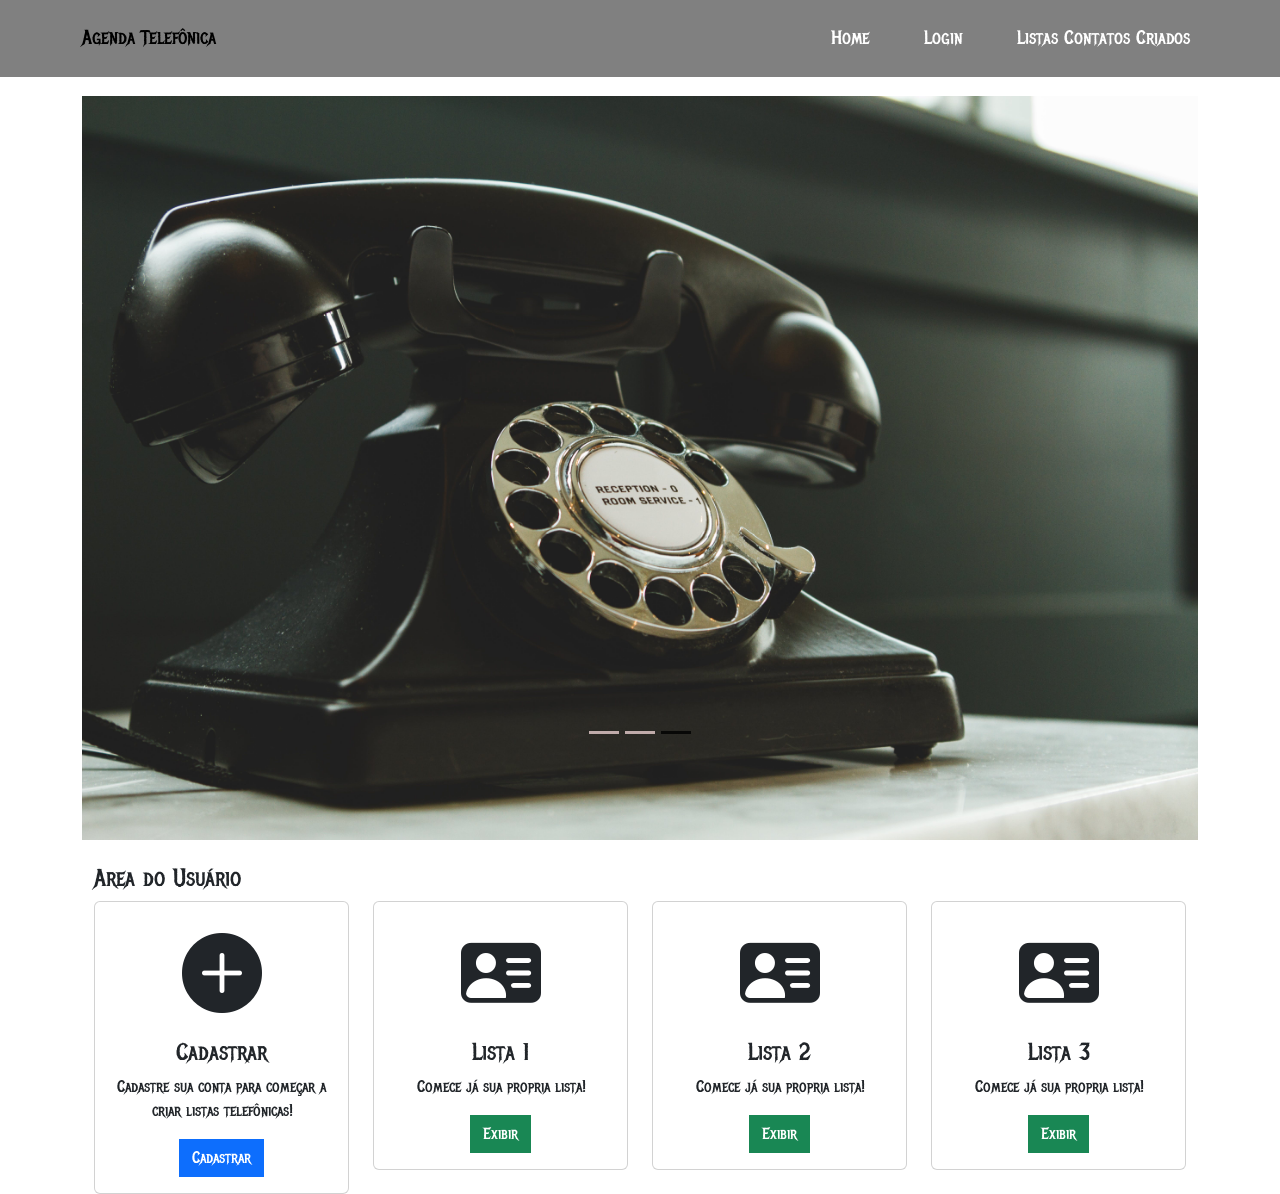
<file: agendacrud-master/index.html>
<!DOCTYPE html>
<html lang="pt-br">

<head>
    <meta charset="UTF-8">
    <meta name="author">
    <meta name="viewport" content="width=device-width, 
        initial-scale=1.0, shrink-to-fit=no">
    <title>Agenda Telefônica</title>

    
    <!-- Google Fonts - Metal Mania -->
    <link rel="preconnect" href="https://fonts.googleapis.com">
    <link rel="preconnect" href="https://fonts.gstatic.com" crossorigin>
    <link
        href="https://fonts.googleapis.com/css2?family=Metal+Mania&family=Nosifer&family=Playpen+Sans:wght@400;500;700&display=swap"
        rel="stylesheet">

    <!-- Bootstrap CSS -->
    <link href="https://cdn.jsdelivr.net/npm/bootstrap@5.3.2/dist/css/bootstrap.min.css" rel="stylesheet"
        integrity="sha384-T3c6CoIi6uLrA9TneNEoa7RxnatzjcDSCmG1MXxSR1GAsXEV/Dwwykc2MPK8M2HN" crossorigin="anonymous">

    <!-- Bootstrap Icons -->
    <link rel="stylesheet" href="https://cdn.jsdelivr.net/npm/bootstrap-icons@1.11.1/font/bootstrap-icons.css">

    <!-- Meu CSS -->
    <link rel="stylesheet" href="css/illegal.css">
</head>

<body>
    <header>
        <!-- Construçã da barra de navegação -->
        <nav class="navbar navbar-expand-lg fixed-top bg-cor-menu">
            <section class="container py-2">
                <a href="" class="navbar-brand">
                  
                    <span>Agenda Telefônica</span>
                </a>

                
                <section class="collapse navbar-collapse" id="navbar-items">
                    <ul class="navbar-nav me-auto mb-0 mb-lg-0">
                        <li class="nav-item"><a href="" class="nav-link">Home</a></li>
                        <li class="nav-item"><a href="" class="nav-link">Login</a></li>
                        <li class="nav-item"><a href="" class="nav-link">Listas Contatos Criados</a></li>
                    </ul>
                </section>
            </section>
        </nav>
    </header>
       
        <!-- Início do slide -->
        <section class="container" id="container-slider">
            <section class="carousel slide" id="slider" data-bs-ride="carousel" data-bs-interval="500">
                <section class="carousel-indicators">

                    <button type="button" class="active" data-bs-target="#slider" data-bs-slide-to="0"
                        aria-current="true" aria-label="Slide 1"></button>

                    <button type="button" data-bs-target="#slider" data-bs-slide-to="1" aria-label="Slide 2"></button>

                    <button type="button" data-bs-target="#slider" data-bs-slide-to="2" aria-label="Slide 3"></button>
                </section>

                <section class="carousel-inner">
                    <section class="carousel-item active">
                        <img src="images/img1.jpg" alt="" class="d-block w-100">
                        
                    </section>

                    <section class="carousel-item">
                        <img src="images/img2.jpg" alt="" class="d-block w-100">
                      
                    </section>

                    <section class="carousel-item">
                        <img src="images/img3.jpg" alt="" class="d-block w-100">
                        
                    </section>
                </section>
            </section>
        </section>
        <!-- Fim do slider -->

        <!--Começo do Entrar-->
      


        <!-- Início do banner -->
        <div class="container mt-4">
      

        <section class="container" id="container-banner">
            <section class="row">

                <section class="col-12">
                    <h4 class="title">Area do Usuário</h4>
                </section>

                <section class="col-12 col-md-3">
                    <section class="card">

                        <section class="card-body texto">
                            <i class="bi bi-plus-circle-fill"></i>
                            <h4 class="card-title">Cadastrar</h4>
                            <p class="card-text">
                                Cadastre sua conta para começar a criar listas telefônicas!
                            </p>

                            <!-- Button trigger modal -->
                            <button type="button" class="btn btn-primary" data-bs-toggle="modal"
                                data-bs-target="#modalCreate">
                                Cadastrar
                            </button>
                           

                        </section>
                    </section>
                </section>

                <section class="col-12 col-md-3">
                    <section class="card">
                        <section class="card-body texto">
                            <i class="bi bi-person-vcard-fill"></i>
                            <h4 class="card-title">Lista 1</h4>
                            <p class="card-text">
                              Comece já sua propria lista!
                            </p>

                            <button type="button" class="btn btn-success" data-bs-toggle="modal"
                                data-bs-target="#modalView">Exibir
                            </button>

                        </section>
                    </section>
                </section>

                
                <section class="col-12 col-md-3">
                    <section class="card">
                        <section class="card-body texto">
                            <i class="bi bi-person-vcard-fill"></i>
                            <h4 class="card-title">Lista 2</h4>
                            <p class="card-text">
                                Comece já sua propria lista!
                            </p>

                            <button type="button" class="btn btn-success" data-bs-toggle="modal"
                                data-bs-target="#modalView">Exibir
                            </button>

                        </section>
                    </section>
                </section>

                
                <section class="col-12 col-md-3">
                    <section class="card">
                        <section class="card-body texto">
                            <i class="bi bi-person-vcard-fill"></i>
                            <h4 class="card-title">Lista 3</h4>
                            <p class="card-text">
                                Comece já sua propria lista!
                            </p>

                            <button type="button" class="btn btn-success" data-bs-toggle="modal"
                                data-bs-target="#modalView">Exibir
                            </button>

                        </section>
                    </section>
                </section>

                
              
            </section>
        </section>
        </div>
       

    <main class="container">

    <!-- Modal Create -->
    <section class="modal fade" id="modalCreate" tabindex="-1" aria-labelledby="exampleModalLabel" aria-hidden="true">
        <section class="modal-dialog modal-dialog-centered modal-lg">
            <section class="modal-content">
                <section class="modal-header">
                    <h1 class="modal-title fs-5" id="exampleModalLabel">Cadastro</h1>
                    <button type="button" class="btn-close" data-bs-dismiss="modal" aria-label="Close"></button>
                </section>
                <section class="modal-body">
                    <form>
                        <div class="form-group row">
                          <label for="inputEmail3" class="col-sm-2 col-form-label">Email</label>
                          <div class="col-sm-10">
                            <input type="email" class="form-control" id="inputEmail3" placeholder="Email">
                          </div>
                        </div>
                        <div class="form-group row">
                          <label for="inputPassword3" class="col-sm-2 col-form-label">Senha</label>
                          <div class="col-sm-10">
                            <input type="password" class="form-control" id="inputPassword3" placeholder="Senha">
                          </div>
                        </div>
                        <fieldset class="form-group">
                          <div class="row">
                            <legend class="col-form-label col-sm-2 pt-0">Gênero</legend>
                            <div class="col-sm-10">
                              <div class="form-check">
                                <input class="form-check-input" type="radio" name="gridRadios" id="gridRadios1" value="opcao1" checked>
                                <label class="form-check-label" for="gridRadios1">
                                  Masculino
                                </label>
                              </div>
                              <div class="form-check">
                                <input class="form-check-input" type="radio" name="gridRadios" id="gridRadios2" value="opcao2">
                                <label class="form-check-label" for="gridRadios2">
                                  Feminino
                                </label>
                              </div>
                              <div class="form-check disabled">
                                <input class="form-check-input" type="radio" name="gridRadios" id="gridRadios3" value="opcao3" disabled>
                                <label class="form-check-label" for="gridRadios3">
                                  Outro
                                </label>
                              </div>
                            </div>
                          </div>
                        </fieldset>
                        <div class="form-group row">
                          <div class="col-sm-2">Teste do robô</div>
                          <div class="col-sm-10">
                            <div class="form-check">
                              <input class="form-check-input" type="checkbox" id="gridCheck1">
                              <label class="form-check-label" for="gridCheck1">
                                Você é humano?
                              </label>
                            </div>
                          </div>
                        </div>
                        
                      </form>
                </section>
                <section class="modal-footer">
                    <button type="button" class="btn btn-secondary" data-bs-dismiss="modal">Cancelar</button>
                    <button type="button" class="btn btn-primary">Cadastrar</button>
                </section>
            </section>
        </section>
    </section>

    <!-- Modal View -->
    <section class="modal fade" id="modalView" tabindex="-1" aria-labelledby="exampleModalLabel" aria-hidden="true">
        <section class="modal-dialog modal-dialog-centered modal-xl">
            <section class="modal-content">
                <section class="modal-header">
                    <h1 class="modal-title fs-5" id="exampleModalLabel">Agenda</h1>
                    <button type="button" class="btn-close" data-bs-dismiss="modal" aria-label="Close"></button>
                </section>
                <section class="modal-body">
                    <div class="row">
                        <div class="col-md-6">
                            <h2>Adicionar Contato</h2>
                            <form id="addContactForm">
                                <div class="form-group">
                                    <label for="name">Nome:</label>
                                    <input type="text" class="form-control" id="name" required>
                                </div>
                                <div class="form-group">
                                    <label for="phone">Telefone:</label>
                                    <input type="tel" class="form-control" id="phone" required>
                                </div>
                                <button type="submit" class="btn btn-primary">Adicionar Contato</button>
                            </form>
                        </div>
            
                        <div class="col-md-6">
                            <h2>Lista de Contatos</h2>
                            <ul id="contactList" class="list-group">
                                <!-- Os contatos serão exibidos aqui -->
                            </ul>
                        </div>
                    </div>
                </section>
                <section class="modal-footer">
                    <button type="button" class="btn btn-secondary" data-bs-dismiss="modal">Fechar</button>
                    <button type="button" class="btn btn-primary">Visualizar</button>
                </section>
            </section>
        </section>
    </section>
    <footer></footer>

    <!-- Bootstrap JS -->
    <script src="https://cdn.jsdelivr.net/npm/bootstrap@5.3.2/dist/js/bootstrap.bundle.min.js"
        integrity="sha384-C6RzsynM9kWDrMNeT87bh95OGNyZPhcTNXj1NW7RuBCsyN/o0jlpcV8Qyq46cDfL"
        crossorigin="anonymous"></script>

    <!-- Meu JS -->
    <script src="js/illegal.js"></script>
</body>

</html>
</file>
<file: agendacrud-master/css/illegal.css>
/* Resetar as definições do navegador*/
* {
    margin: 0;
    padding: 0;
    box-sizing: border-box;
    text-rendering: optimizeLegibility;
    font-family: 'Metal Mania', serif;
}

/* Definindo a cor do menu */
.bg-cor-menu {
    background: gray;
}

/* Organizando os itens do menu */
#navbar-items .navbar-nav {
    display: flex;
    justify-content: flex-end;
    width: 100%;
}

/* Ajustando os links */
#navbar-items a {
    color: white;
    font-size: 1.2em;
    margin-left: 2em;
}

#container-banner {
    margin-top: 1em;
}

i {
    font-size: 5em;    
}

.texto {
    text-align: center;
}

/* Definições do slider (galeria) */

#container-slider {
    margin-top: 6em;
}

#slider {
    margin-top: 6em;
    margin-bottom: 1em;
  }
  
  #slider .carousel-caption {
    bottom: 3em;
  }
  
  #slider .carousel-caption h5 {
    font-size: 2.5em;
    text-shadow: #000 2px 2px;
  }
  
  .btn {
    border-radius: 0;
  }
  
  #slider .btn {
    padding: 0.3em 0.8em;
    font-size: 1em;
    margin-top: 1em;
  }
  
  .carousel-control-prev,
  .carousel-control-next {
    opacity: 0.7;
  }
  
  .carousel-control-prev i,
  .carousel-control-next i {
    color: rgb(233, 229, 229);
    font-size: 3em;
  }
  
  .carousel-indicators [data-bs-target] {
    background-color: rgb(231, 204, 204);
    opacity: 0.8;
  }
  
  .carousel-indicators .active {
    background-color: #000;
  }
  
  @media (min-width: 768px) {
    #slider .carousel-caption {
      bottom: 7em;
    }
    #slider .carousel-caption h5 {
      font-size: 4em;
      text-shadow: #000 2px 3px;
    }
    #slider .btn {
      padding: 0.6em 1.6em;
      font-size: 1.2em;
      margin-top: 1em;
    }
    .carousel-indicators {
      bottom: 5em;
    }
  }
</file>
